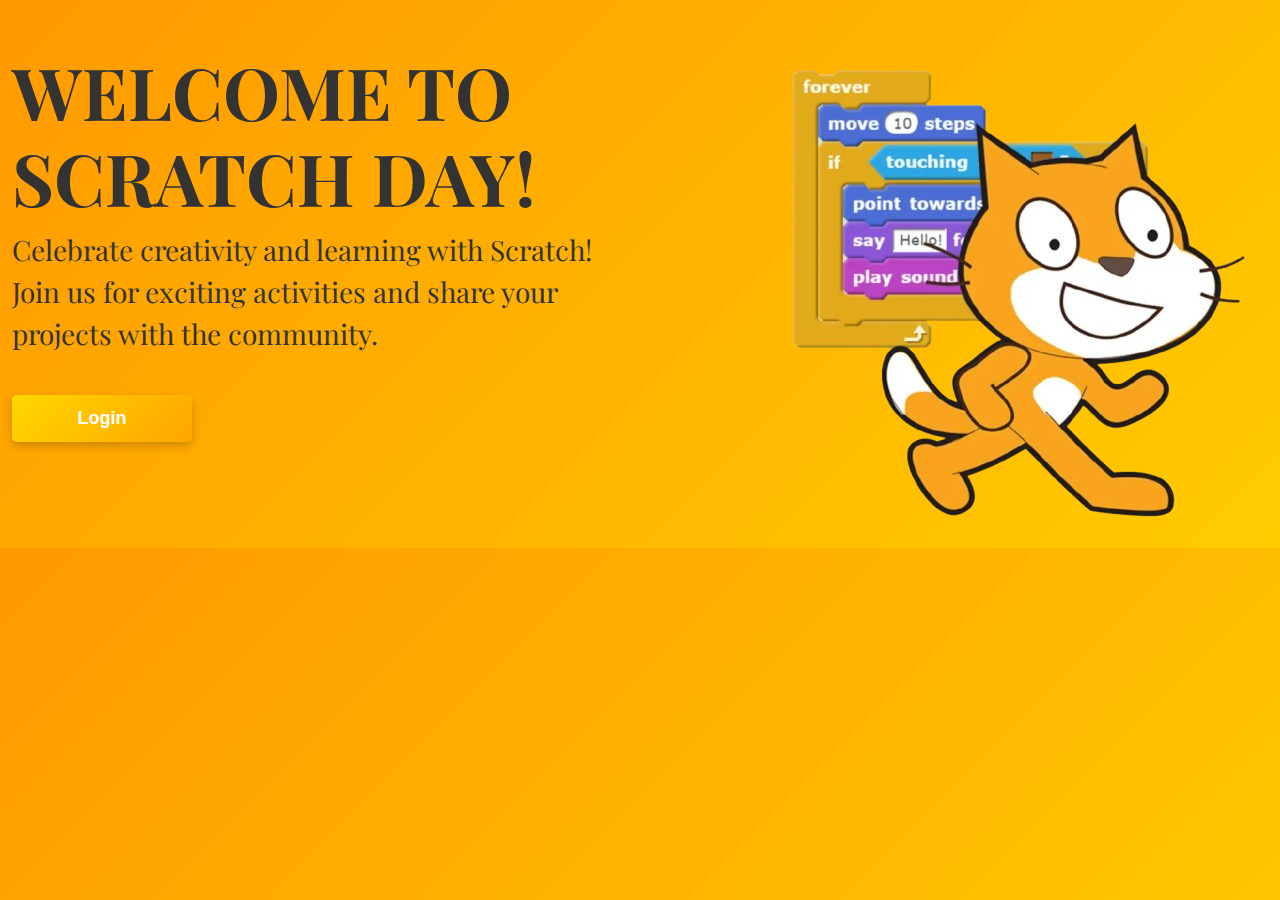
<file: index.html>
<!DOCTYPE html>
<html lang="en">

<head>
    <meta charset="UTF-8">
    <meta name="viewport" content="width=device-width, initial-scale=1.0">
    <title>Scratch-Day</title>

    <!-- bootstrap cdn -->
    <link href="https://cdn.jsdelivr.net/npm/bootstrap@5.3.0-alpha3/dist/css/bootstrap.min.css" rel="stylesheet">

    <!-- custom stylesheet  -->
    <link rel="stylesheet" href="style.css">

    <!-- font awesome cdn -->
    <link rel="preconnect" href="https://fonts.googleapis.com">
    <link rel="preconnect" href="https://fonts.gstatic.com" crossorigin>
    <link href="https://fonts.googleapis.com/css2?family=Playfair+Display:ital,wght@0,400..900;1,400..900&display=swap"
    rel="stylesheet">

</head>

<body>

    <div class="container-xxl">
        <div class="row">

            <!-- text column -->
            <div class="col-md-6">
                <h1 class="text-uppercase mt-5 welcome fw-bolder display-2">Welcome to Scratch Day!</h1>
                <p class="welcome fs-3 text-justify">Celebrate creativity and learning with Scratch! Join us for exciting activities and share your
                    projects with the community.</p>

                       <!-- login button -->
                     <a href="login.html" class="text-decoration-none "><button class=" btn btn-yellow-orange btn-lg mt-4">Login</button></a>
            </div>
            <!-- text column closes here-->

            <!-- image div  -->
            <div class="col-md-6 text-end">
                <img src="./assets/scratch-img2.png " class="img-fluid mt-5">
            </div>
            <!-- image div closes here -->

        </div><!-- row div closes here -->
    </div>

    <!-- bootstrap javascript cdn -->
    <script src="https://cdn.jsdelivr.net/npm/bootstrap@5.3.0-alpha3/dist/js/bootstrap.bundle.min.js"></script>
</body>

</html>
</file>
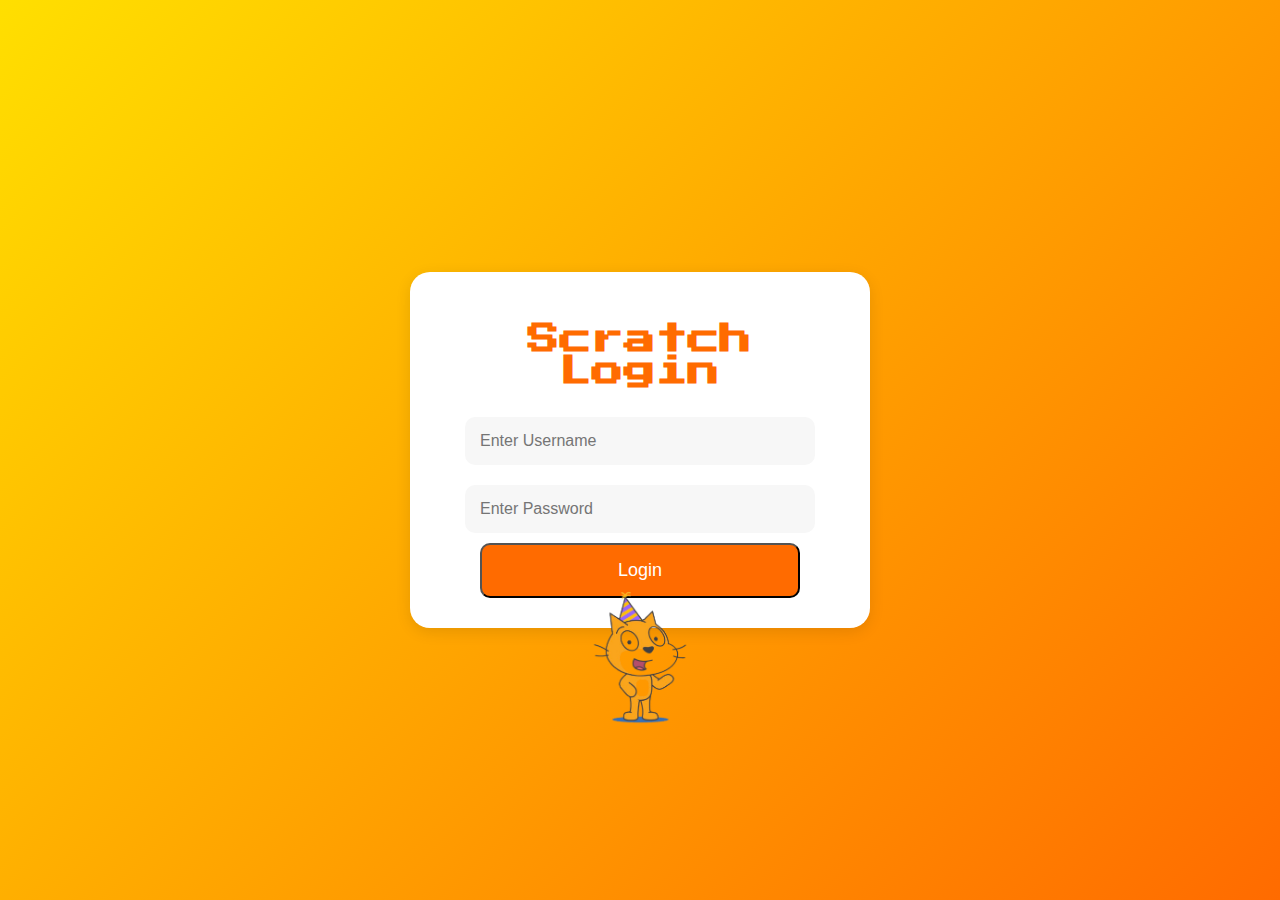
<file: login.html>
<!DOCTYPE html>
<html lang="en">
<head>
  <meta charset="UTF-8">
  <meta name="viewport" content="width=device-width, initial-scale=1.0">
  <title>Scratch Login</title>
  <link href="https://fonts.googleapis.com/css2?family=Press+Start+2P&display=swap" rel="stylesheet">
 
  <!-- internal styling for login page -->
 <style>
    body {
      background: linear-gradient(135deg, #ffdf00, #ff6b00);
      font-family: 'Press Start 2P', cursive;
      margin: 0;
      padding: 0;
      display: flex;
      justify-content: center;
      align-items: center;
      height: 100vh;
      overflow: hidden;
    }
    .login-container {
    margin: 5px;
      background-color: #fff;
      border-radius: 20px;
      padding: 30px;
      width: 90%;
      max-width: 400px;
      box-shadow: 0 4px 15px rgba(0, 0, 0, 0.1);
      text-align: center;
      position: relative;
    }
    h1 {
      color: #ff6b00;
      margin-bottom: 20px;
    }
    input {
      width: 80%;
      padding: 15px;
      margin: 10px;
      border: none;
      border-radius: 10px;
      font-size: 16px;
      outline: none;
    }
    input[type="text"], input[type="password"] {
      background: #f7f7f7;
    }
    .login-btn {
      background-color: #ff6b00;
      color: white;
      font-size: 18px;
      padding: 15px;
      border-radius: 10px;
      width: 80%;
      cursor: pointer;
      transition: all 0.3s;
    }
    .login-btn:hover {
      background-color: #ffdf00;
    }
    .error {
      color: red;
      font-size: 14px;
      display: none;
    }
    .character {
      margin-top: 48px;
      position: absolute;
  
      left: 50%;
      transform: translateX(-50%);
      width: 100px;
      transition: bottom 0.3s ease;
    }
    @media (max-width: 600px) {
      .login-container {
        padding: 20px;
      }
    
      } 
    
</style>
<!-- internal styling closes here -->

</head>

<body>

  <div class="login-container">
    <h1>Scratch Login</h1>
    <input type="text" id="username" placeholder="Enter Username" />
    <input type="password" id="password" placeholder="Enter Password" />
    <button class="login-btn" onclick="login()">Login</button>
    <div class="error" id="error-msg">Invalid Username or Password!</div>
    <img class="character " id="character" src="./assets/scratch-img1.png" alt="Scratch Character" />
  </div>

  <!-- <script>
    function login() {
      var username = document.getElementById('username').value;
      var password = document.getElementById('password').value;
      var errorMsg = document.getElementById('error-msg');
      var character = document.getElementById('character');
      
      if (username === "admin" && password === "1234") {
        alert("Login Successful!");
        // Redirect or show a success message
      } else {
        errorMsg.style.display = 'block';
        character.style.bottom = '0px'; // make character jump when wrong login
        setTimeout(function() {
          character.style.bottom = '-50px'; // reset position
        }, 300);
      }
    }
  </script> -->

</body>
</html>
</file>
<file: style.css>
/* universal styling */
*{
    padding: 0;
    margin: 0;
    box-sizing: border-box;
    scroll-behavior: smooth;
 
}

/* styling for background color or body */
body {
    background: linear-gradient(135deg, #ff9900, #ffcc00);
    font-family: 'Comic Sans MS', 'Poppins', sans-serif;
    color: #333;
}


.welcome{
    font-family: "Playfair Display", serif;
}

/* styling for button */
.btn-yellow-orange {
    width: 180px;
    background: linear-gradient(135deg, #FFD700, #FFA500); /* Yellow to Orange gradient */
    color: white;
    font-size: 18px;
    font-weight: bold;
    padding: 10px 25px;
    border: none;
    border-radius: 5px;
    box-shadow: 0 4px 10px rgba(0, 0, 0, 0.2);
    transition: transform 0.3s ease, box-shadow 0.3s ease, background 0.3s ease;
  }

  .btn-yellow-orange:hover {
    background: linear-gradient(135deg, #FFA500, #FF8C00); /* Darker orange shade on hover */
    box-shadow: 0 8px 15px rgba(0, 0, 0, 0.3);
    transform: scale(1.1);
    color: #333;
  }

  .btn-yellow-orange:active {
    transform: scale(0.95);
    box-shadow: 0 4px 8px rgba(0, 0, 0, 0.3);
  }

/* styling for button closes here */
</file>
